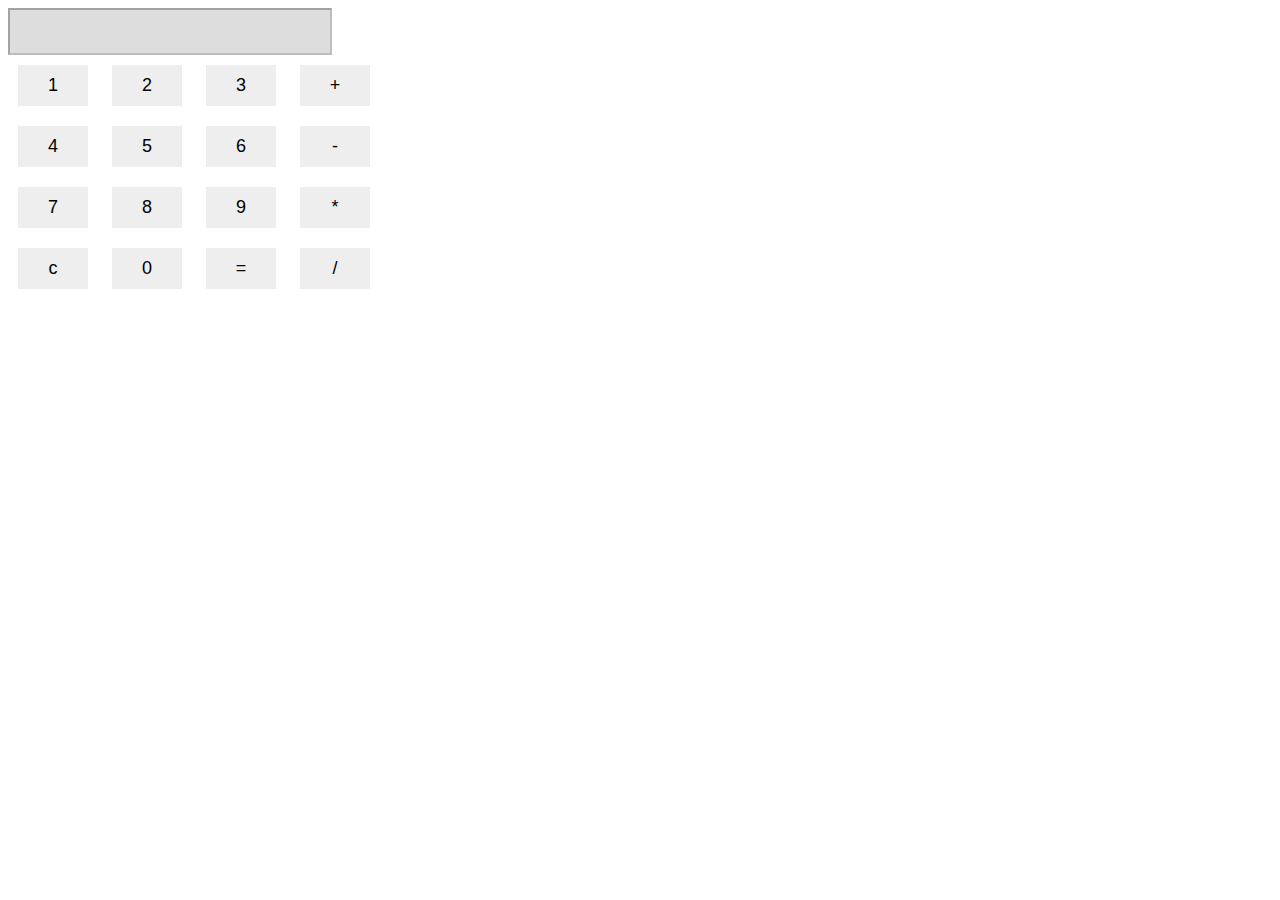
<file: calculator2/index.html>
<!DOCTYPE html>
<html lang="en">
<head>
    <meta charset="UTF-8">
    <meta http-equiv="X-UA-Compatible" content="IE=edge">
    <meta name="viewport" content="width=
    , initial-scale=1.0">
    <title>Document</title>
    <link rel="stylesheet" href="/calculator2/style.css">
    <link rel="stylesheet" href="/calculator2/index.js">
</head>
<body>
    <form>
        <input type="text" id="display" disabled>
        <br>
        <input type="button" value="1" onclick="document.getElementById('display').value+='1'">
        <input type="button" value="2" onclick="document.getElementById('display').value+='2'">
        <input type="button" value="3" onclick="document.getElementById('display').value+='3'">
        <input type="button" value="+" onclick="document.getElementById('display').value+='+'">
        <br>
        <input type="button" value="4" onclick="document.getElementById('display').value+='4'">
        <input type="button" value="5" onclick="document.getElementById('display').value+='5'">
        <input type="button" value="6" onclick="document.getElementById('display').value+='6'">
        <input type="button" value="-" onclick="document.getElementById('display').value+='-'">
        <br>
        <input type="button" value="7" onclick="document.getElementById('display').value+='7'">
        <input type="button" value="8" onclick="document.getElementById('display').value+='8'">
        <input type="button" value="9" onclick="document.getElementById('display').value+='9'">
        <input type="button" value="*" onclick="document.getElementById('display').value+='*'">
        <br>
        <input type="button" value="c" onclick="document.getElementById('display').value=''">
        <input type="button" value="0" onclick="document.getElementById('display').value+='0'">
        <input type="button" value="=" onclick="document.getElementById('display').value=eval(document.getElementById('display').value)">
        <input type="button" value="/" onclick="document.getElementById('display').value+='/'">
        <br>
        </form>
        
</body>
</html>
</file>
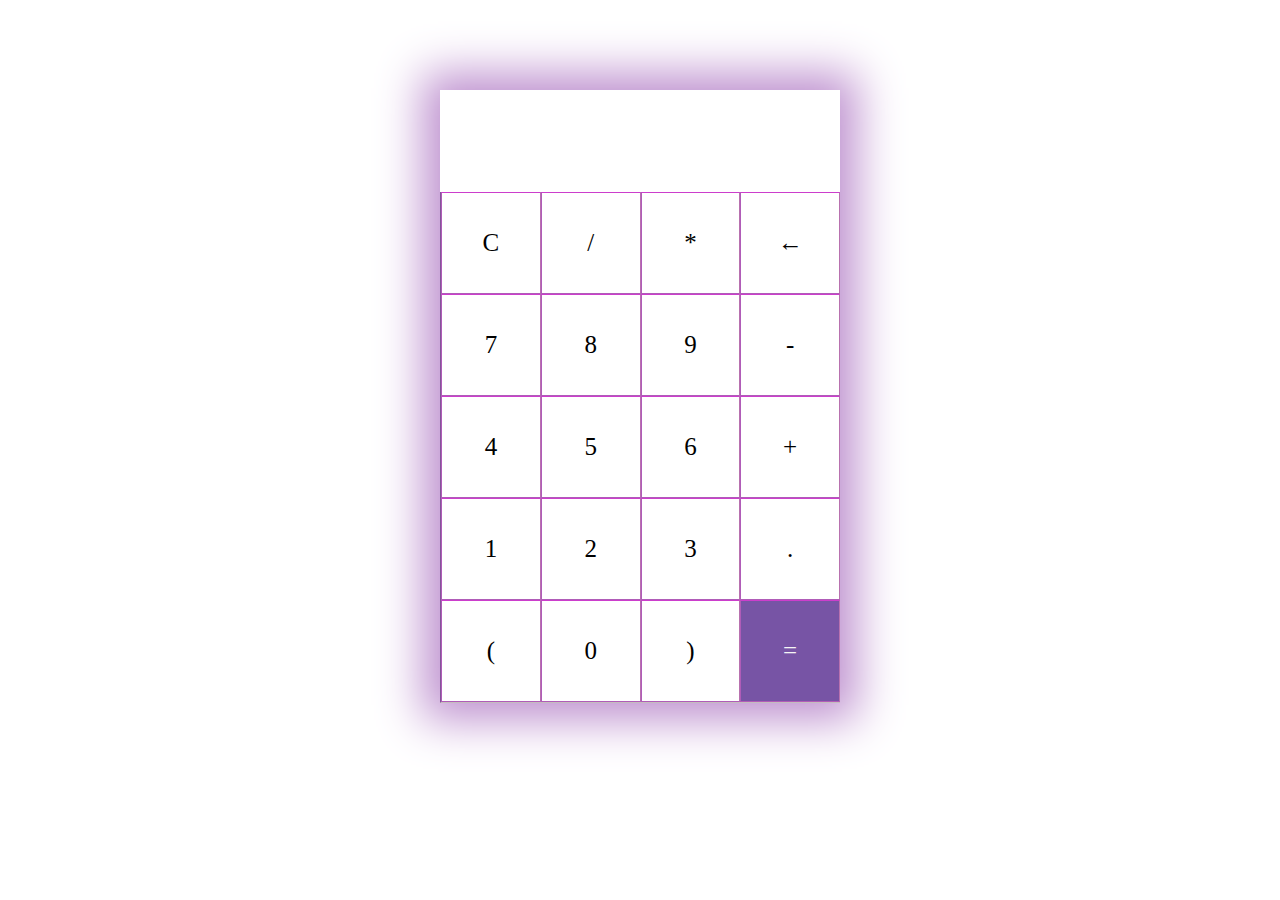
<file: simpleCalculator/index.html>
<!DOCTYPE html>
<html lang="en">
<head>
    <meta charset="UTF-8">
    <meta http-equiv="X-UA-Compatible" content="IE=edge">
    <meta name="viewport" content="width=device-width, initial-scale=1.0">
    <title>Document</title>
    <link rel="stylesheet" href="/simpleCalculator/style.css">
</head>
<body>
    <section>
        <div class="container">
            <div id="display"></div>
            <div class="buttons">
                <div class="button">C</div>
                <div class="button">/</div>
                <div class="button">*</div>
                <div class="button">&larr;</div>
                <div class="button">7</div>
                <div class="button">8</div>
                <div class="button">9</div>
                <div class="button">-</div>
                <div class="button">4</div>
                <div class="button">5</div>
                <div class="button">6</div>
                <div class="button">+</div>
                <div class="button">1</div>
                <div class="button">2</div>
                <div class="button">3</div>
                <div class="button">.</div>
                <div class="button">(</div>
                <div class="button">0</div>
                <div class="button">)</div>
                <div id="equal" class="button">=</div>

            </div>
        </div>
    </section>
    <script src="/simpleCalculator/index.js">

    </script>
</body>
</html>
</file>
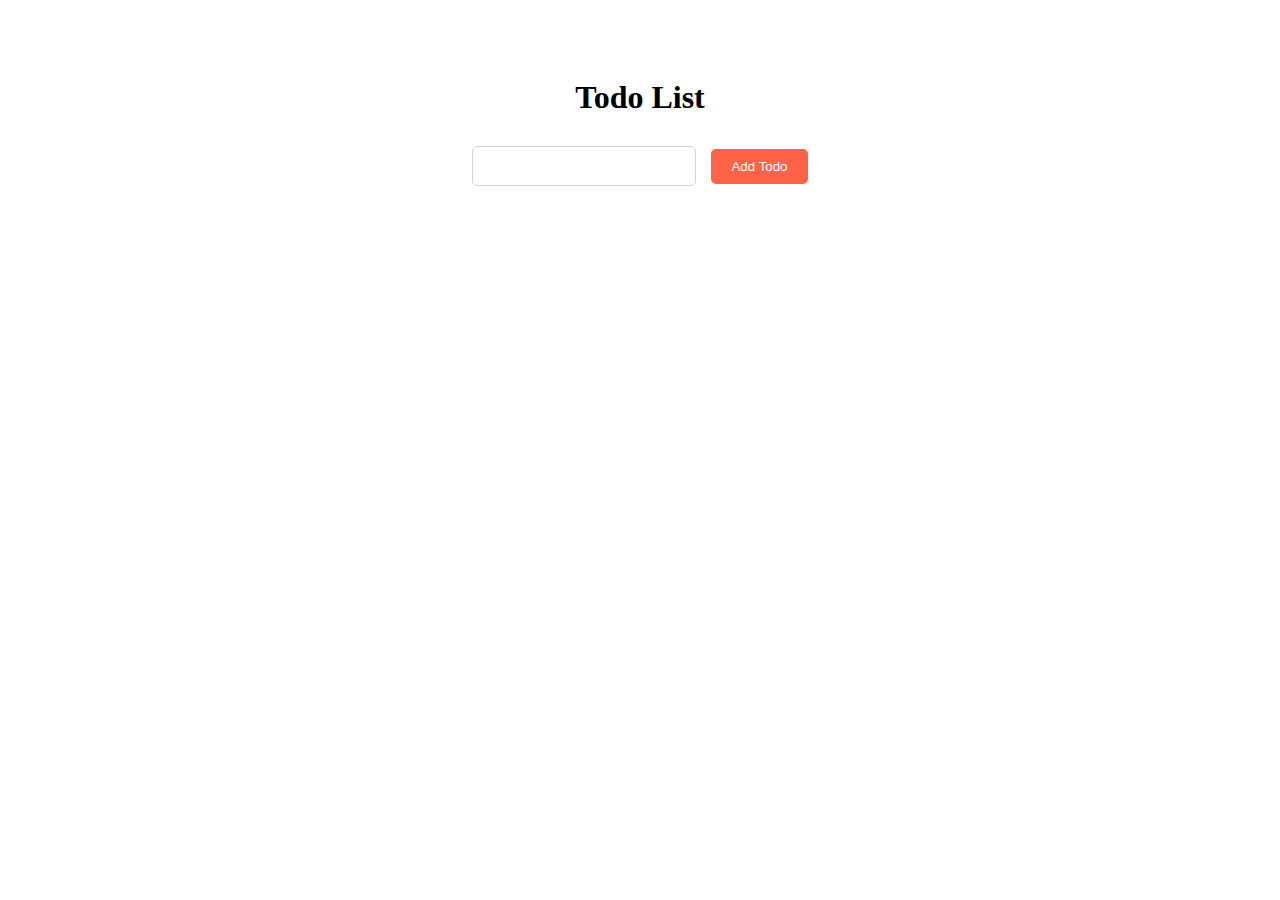
<file: TodoList/index.html>
<!DOCTYPE html>
<html lang="en">
<head>
    <meta charset="UTF-8">
    <meta http-equiv="X-UA-Compatible" content="IE=edge">
    <meta name="viewport" content="width=device-width, initial-scale=1.0">
    <link rel="stylesheet" href="/TodoList/style.css">
    <title>Document</title>
</head>
<body>
    <div class="container">
        <h1>Todo List</h1>
        <form id="todo-form">
          <input type="text" id="todo-input">
          <button type="submit">Add Todo</button>
        </form>
        <ul id="todo-list">
        </ul>
      </div>
      
      

    <script src="/TodoList/index.js"></script>
</body>
</html>
</file>
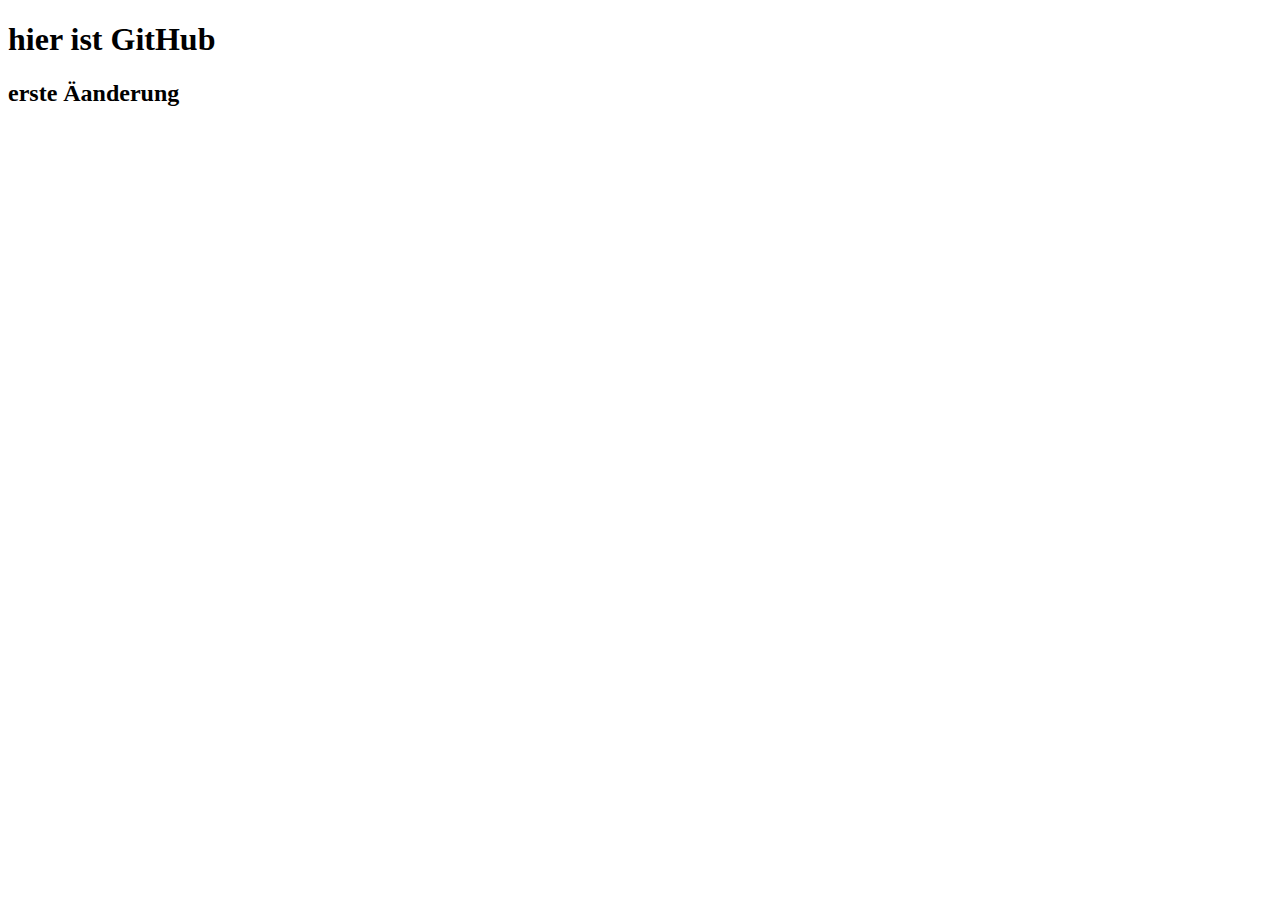
<file: test.html>
<!DOCTYPE html>
<html lang="en">
<head>
    <meta charset="UTF-8">
    <meta http-equiv="X-UA-Compatible" content="IE=edge">
    <meta name="viewport" content="width=device-width, initial-scale=1.0">
    <title>Document</title>
</head>
<body>
    <h1> hier ist GitHub</h1>
    <h2> erste Äanderung</h2>
</body>
</html>
</file>
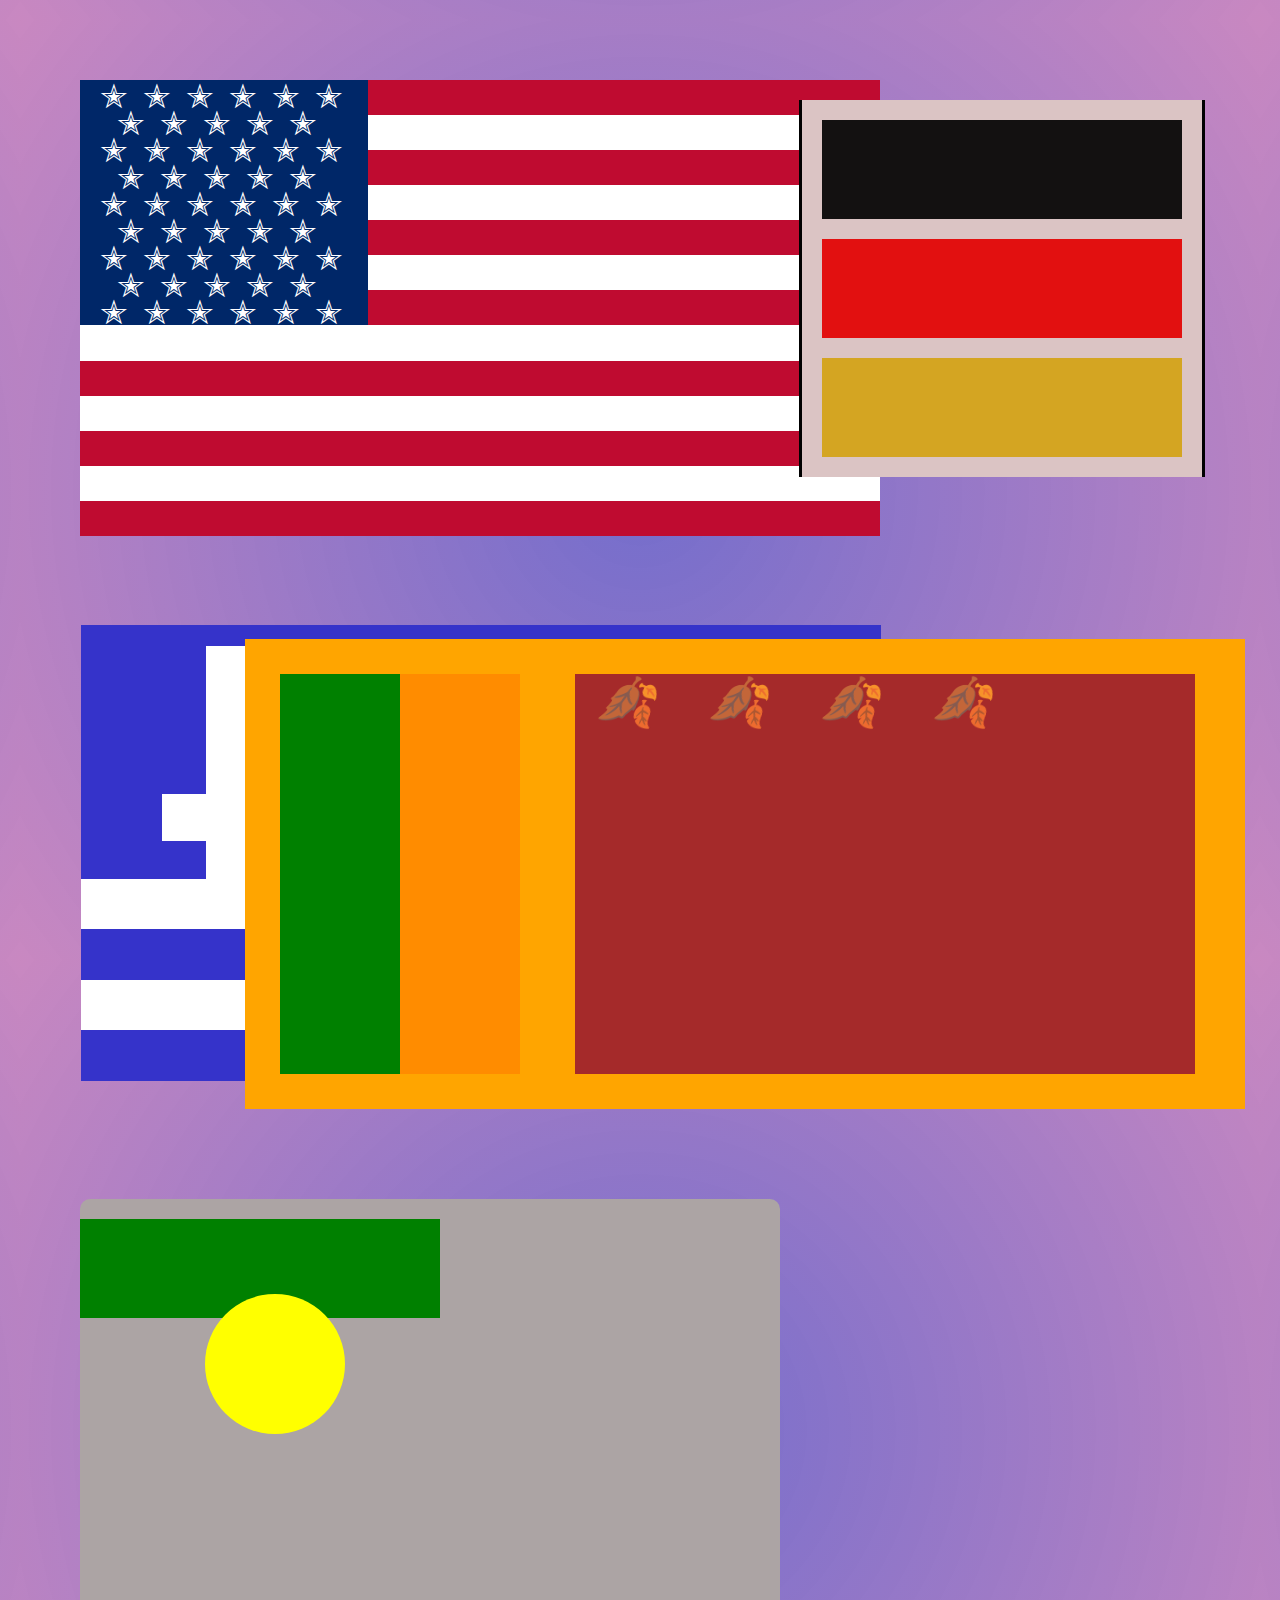
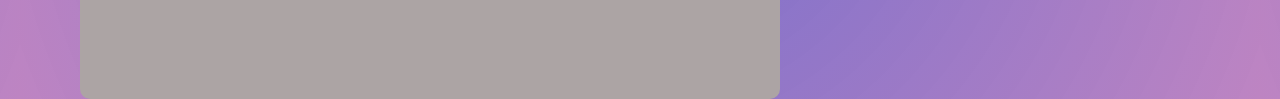
<file: html/flagen.html>
<!DOCTYPE html>
<html lang="en">
<head>
    <meta charset="UTF-8">
    <meta http-equiv="X-UA-Compatible" content="IE=edge">
    <meta name="viewport" content="width=device-width, initial-scale=1.0">
    <link rel="stylesheet" href="/css/flage.css" />
    <title>Germany</title>
</head>
<body>
    <div class="warpper">
    <div class="warpper__black"></div>
    <div class="warpper__read"></div>
    <div class="warpper__yellow"></div>
</div>
<div class="containar1">
   <table class="containar1">  <!--Amerika-->
    <tr><td></td></tr>
    <tr><td></td></tr>
    <tr><td></td></tr>
    <tr><td></td></tr>
    <tr><td></td></tr>
    <tr><td></td></tr>
    <tr><td></td></tr>
    <tr><td></td></tr>
    <tr><td></td></tr>
    <tr><td></td></tr>
    <tr><td></td></tr>
    <tr><td></td></tr>
    <tr><td></td></tr>
   </table>
<div class="stars">
    <p><br/><br/>✭✭✭✭✭✭</p>
    <p>✭✭✭✭✭</p>
    <p>✭✭✭✭✭✭</p>
    <p>✭✭✭✭✭</p>
    <p>✭✭✭✭✭✭</p>
    <p>✭✭✭✭✭</p>
    <p>✭✭✭✭✭✭</p>
    <p>✭✭✭✭✭</p>
    <p>✭✭✭✭✭✭</p>   
</div>
<!--Griechenland-->
<div class="containar2">
    <table class="containar2">  <!--Griechenland-->
     <tr class="containar2"><td></td></tr>
     <tr class="containar2"><td></td></tr>
     <tr class="containar2"><td></td></tr>
     <tr class="containar2"><td></td></tr>
     <tr class="containar2"><td></td></tr>
     <tr class="containar2"><td></td></tr>
     <tr class="containar2"><td></td></tr>
     <tr class="containar2"><td></td></tr>
     <tr class="containar2"><td></td></tr>
    </table>
    <div class="quadrat">
        <div class="quadrat__width"></div>
        <div class="quadrat__length"></div> 
    </div>
</div>
<div class="div1">
    <div id="green"></div>
    <div id="orange"></div>
    <div id="red">
        <i id="1">🍂 </i>
        <i is="2">🍂 </i>
        <i id="3">🍂 </i>
        <i id="4">🍂 </i>
    </div>
</div>
<div class="train">
    <div class="blu"></div>
    <div class="sun"></div>
    <div class="green"></div>
    <div class="red"></div>
</div>
</div>

</body>
</html>
</file>
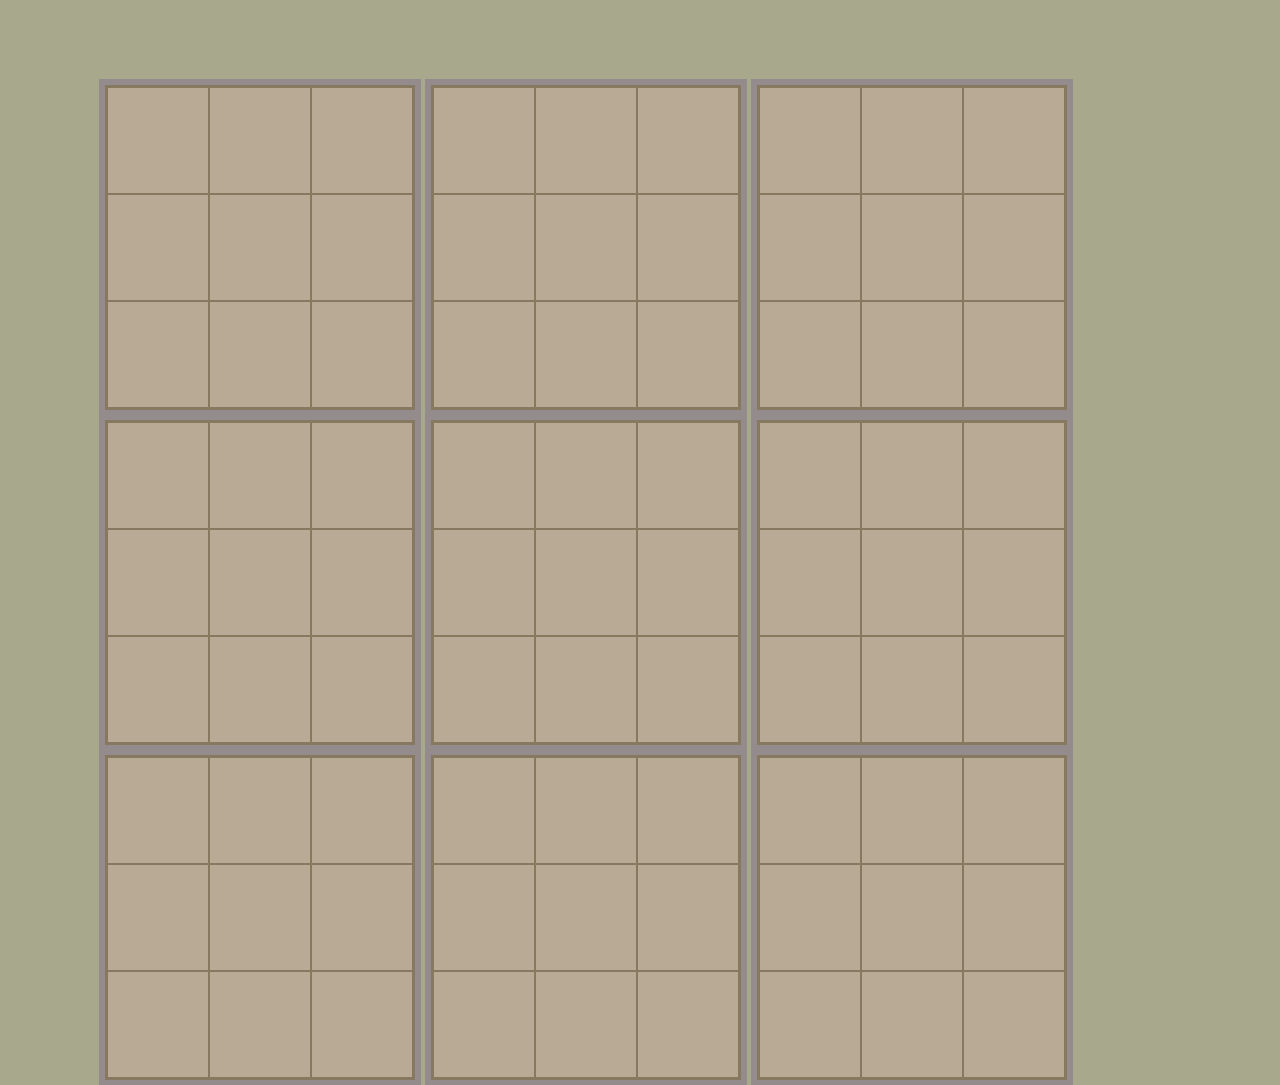
<file: html/suduko.html>
<!DOCTYPE html>
<html lang="en">
<head>
    <meta charset="UTF-8">
    <meta http-equiv="X-UA-Compatible" content="IE=edge">
    <meta name="viewport" content="width=device-width, initial-scale=1.0">
    <link rel="stylesheet" href="/css/suduko.css" />
    <title>Document</title>
</head>
<body>
    <div class="puzzle">
        <div class="a">
            <table>
       <tr>
        <td></td>
        <td></td>
        <td></td>
        </tr>
       <tr>
        <td></td>
        <td></td>
        <td></td>
        </tr>
       <tr>
        <td></td>
        <td></td>
        <td></td>
    </tr>
    </table>
        </div>
        <div class="b">
            <table>
                <tr>
                    <td></td>
                    <td></td>
                    <td></td>
                </tr>
                <tr>
                    <td></td>
                    <td></td>
                    <td></td>
                </tr>
                <tr>
                    <td></td>
                    <td></td>
                    <td></td>
                </tr>
             </table>
        </div>
        <div class="c">
            <table>
                <tr>
                    <td></td>
                    <td></td>
                    <td></td>
                </tr>
                <tr>
                    <td></td>
                    <td></td>
                    <td></td>
                </tr>
                <tr>
                    <td></td>
                    <td></td>
                    <td></td>
                </tr>
             </table>
        </div>
        <div class="d">
            <table>
                <tr>
                    <td></td>
                    <td></td>
                    <td></td>
                </tr>
                <tr>
                    <td></td>
                    <td></td>
                    <td></td>
                </tr>
                <tr>
                    <td></td>
                    <td></td>
                    <td></td>
                </tr>
             </table>
        </div>
        <div class="e">
            <table>
                <tr>
                    <td></td>
                    <td></td>
                    <td></td>
                </tr>
                <tr>
                    <td></td>
                    <td></td>
                    <td></td>
                </tr>
                <tr>
                    <td></td>
                    <td></td>
                    <td></td>
                </tr>
             </table>
        </div>
        <div class="f"><div class></div>
        <table>
            <tr>
                <td></td>
                <td></td>
                <td></td>
            </tr>
            <tr>
                <td></td>
                <td></td>
                <td></td>
            </tr>
            <tr>
                <td></td>
                <td></td>
                <td></td>
            </tr>
         </table>
        </div>
        <div class="g"><div class></div>
        <table>
            <tr>
                <td></td>
                <td></td>
                <td></td>
            </tr>
            <tr>
                <td></td>
                <td></td>
                <td></td>
            </tr>
            <tr>
                <td></td>
                <td></td>
                <td></td>
            </tr>
         </table>
        </div>
        <div class="h"><div class></div>
        <table>
            <tr>
                <td></td>
                <td></td>
                <td></td>
            </tr>
            <tr>
                <td></td>
                <td></td>
                <td></td>
            </tr>
            <tr>
                <td></td>
                <td></td>
                <td></td>
            </tr>
         </table>
        </div>
        <div class="i"><div class></div>
        
        <table>
            <tr>
                <td></td>
                <td></td>
                <td></td>
            </tr>
            <tr>
                <td></td>
                <td></td>
                <td></td>
            </tr>
            <tr>
                <td></td>
                <td></td>
                <td></td>
            </tr>
         </table>
        </div>
    </div>
    
</body>
</html>
</file>
<file: calculator2/style.css>
#display {
    font-size: 20px;
    background-color: #ddd;
    padding: 10px;
    width: 300px;
}

input[type=button] {
    font-size: 18px;
    padding: 10px;
    width: 70px;
    background-color: #eee;
    border: none;
    margin: 10px;
}
input[type=button]:active {
    background-color: #ccc;
}
</file>
<file: simpleCalculator/style.css>
.container{
    max-width: 400px;
    margin: 10vh auto 0 auto;
    box-shadow: 0px 0px 43px 17px rgb(190, 145, 207);
}
#display{
    text-align: right;
    height: 70px;
    line-height: 70px;
    padding: 16px 8px;
    font-size: 25px;
}
.buttons{
    display: grid;
    border-bottom: 1px solid rgb(196, 189, 189);
    border-left: 1px solid rgb(130, 86, 151);
    grid-template-columns:  1fr 1fr 1fr 1fr;
}
.buttons > div{
    border-top: 1px solid rgb(204, 62, 204);
    border-right: 1px solid rgb(184, 113, 175);
}
.button{
    border: 0.5px solid rgb(176, 92, 184);
    line-height: 100px;
    text-align: center;
    font-size: 25px;
    cursor: pointer;
}
#equal{
    background-color: #7754a5;
    color: whitesmoke;
}
.button:hover{
    background-color: #d32e94;
    color: whitesmoke;
    transition: 0.5s ease-in-out;
}
</file>
<file: TodoList/style.css>
.container {
    display: flex;
    flex-direction: column;
    align-items: center;
    padding-top: 50px;
  }
  
  h1 {
    margin-bottom: 30px;
  }
  
  #todo-form {
    display: flex;
    align-items: center;
    margin-bottom: 30px;
  }
  
  #todo-input {
    width: 60%;
    padding: 10px;
    font-size: 16px;
    border: 1px solid lightgray;
    border-radius: 5px;
    margin-right: 10px;
  }
  
  #todo-list {
    width: 60%;
  }
  
  li {
    display: flex;
    align-items: center;
    list-style: none;
    margin-bottom: 10px;
    padding: 10px;
    background-color: lightgray;
    border-radius: 5px;
  }
  
  button {
    background-color: tomato;
    color: white;
    border: none;
    border-radius: 5px;
    padding: 10px 20px;
    margin-left: auto;
    cursor: pointer;
  }
</file>
<file: css/flage.css>
/* Germany Flag*/
body{
    display: flex;
    height: 100vh;
    width: 100vh;
    background: rgb(148, 157, 204);
    background: radial-gradient(circle,rgb(115, 109, 204) 0%, rgba(192, 117, 183, 0.863) 100%);
    
}

* {
    margin: 20px; /*leer zeichen*/
    box-sizing: border-box;
    border-spacing: 0;
}
@media screen and (max-width: 600px) {
    
    
}

  
.warpper {
    background: #dbc4c4;
    position: absolute;
    margin: 60px;
    right: 15px;
    border-left-style: solid;
    border-right-style: solid;

}
.warpper__black {
    background-color: rgb(19, 17, 17);
    height: 11vh;
    width: 40vh;
}
.warpper__read {
    background-color: rgb(226, 16, 16);
    height: 11vh;
    width: 40vh;

}
.warpper__yellow {
    background-color: rgb(212, 165, 34);
    height: 11vh;
    width: 40vh;

}
table {
    height: 456px;
    width: 800px; 
    border-spacing: 0;
}
table td {
    border:solid 0px;
    border-collapse: collapse;
    padding: 0%;
}
tr:nth-child(odd) {
    background: #bf0b30;
}
tr:nth-child(even) {
    background: #ffffff;
}
.stars {
    background-color: #002768;
    width: 288px;
    height: 245px;
    margin-top: -476px;
}
p {
    text-align: center;
    color:#fffeff;
    font-size: 33px;
    line-height: 7px;
    letter-spacing: 15px;
}

table.containar2 {
    height: 456px;
    width: 800px; 
    margin-top: 300px;
    margin-right: 150px;
    margin-left: 1px;
    right: 300px;
}
table td {
    border:solid 0px;
    border-collapse: collapse;
}
tr.containar2:nth-child(odd) {
    background: #3533ca;
}
tr:nth-child(even) {
    background: #ffffff;
}
.quadrat {
    background-color: #3533ca;
    margin-left: 1px;
    width: 300px;
    height: 242px;
    margin-top: -464px;
    text-align: center;
    position: relative;
}
.quadrat__width {
    background-color: #ffffff;
    width: 300px;
    height: 47px;
    position: absolute;
    top: 56.5%;
    transform: scaleY(-10.4deg);
    left: 61px;
}
.quadrat__length {
    background-color: #ffffff;
    width: 47px;
    height: 252px;
    position: absolute;
    top: -4.5%;
    transform: scaleY(-10.4deg);
    left: 105px;
    
}
@media screen and (max-width: 600px) {
    .quadrat__width  {
      float: none;
    }
  }
  @media screen and (max-width: 600px) {
    .quadrat__length  {
      float: none;
    }
  }
.div1 {
    background-color:#ffa500;
    position: absolute;
    width: 1000px;
    height: 470px;
    margin-top: -260px;
    right: 15px;  
}
#green{
    background-color: green;
    width: 120px;
    height: 400px;
    margin: 35px;
    margin-top: 35px;
    margin-block-start : unset(120px);
}
#orange{
    background-color: #ff8c00;
    width: 120px;
    height: 400px;
    margin: 155px;
    margin-bottom: 100px;
    margin-block-start:-435px;
}
#red{
    background-color: #A52A2A;
    width: 620px;
    height: 400px;
    right: 0;
    margin: 330px;
    padding: 0;
    margin-block-start: -500px;
}
i {
    font-size:48px;
    color:#ffa500;
    top: -20px;
}

.train {
    background-color: rgb(172, 164, 164);
    position: absolute;
    margin: 200px;
    border-radius: 10px;
    margin-top: 300px;
    margin-left: 400px;
    right: 300px;
    width: 700px;
    height: 500px;
    overflow: hidden;
}


.blau {
    background-color: rgb(59, 59, 199);
    margin: 0;
    padding: 0;
    height: 11vh;
    width: 40vh;
    border-right: 80vh solid transparent;

}
.read {
    background-color: rgb(226, 16, 16);
    margin: 0;
    padding: 0;
    height: 11vh;
    width: 40vh;

}
.green {
    background-color: green;
    margin: 0;
    padding: 0;
    height: 11vh;
    width: 40vh;

}
.sun {
    background-color: yellow;
    height: 140px;
    width: 140px;
    position: absolute;
    top: 15%;
    left: 15%;
    border-radius: 50%;
}
</file>
<file: css/suduko.css>
body{
    background-color: rgb(168, 168, 141);
    min-height: 100vh;
    margin: 0;
    padding: 40px;
}
.puzzle {
    height: 90px;
    width: 978px;
    padding: 40px;
    flex-grow: 1;
    display: flex;
    flex-wrap: wrap;
    justify-content: space-around;
}
.puzzle > div {
    width: calc(30.33% - 20px);
    padding: 5px;
    position:relative ;
  }
table {
    height: 10px;
    width: 10px;
    padding: 1px;
    background-color: rgb(135, 120, 96);
    outline: 6px solid rgb(148, 140, 140);
}
tr td {
    height: 5px;
    width: 5x;
    padding: 50px;
    background-color: rgb(233, 219, 200);
    opacity: .5;
    
}
</file>
